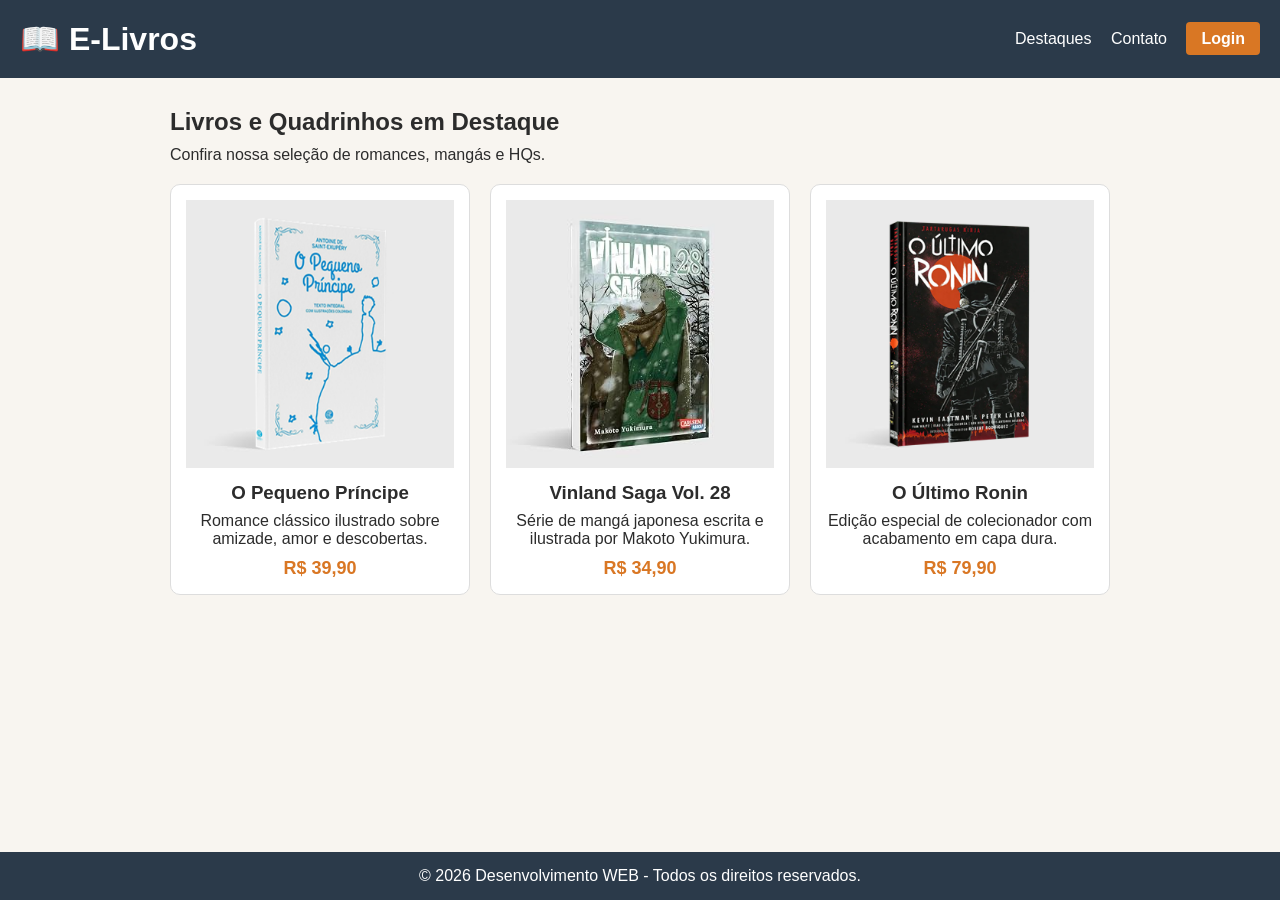
<file: index.html>
<!DOCTYPE html>
<html lang="pt-br">
<head>
    <meta charset="UTF-8">
    <meta name="viewport" content="width=device-width, initial-scale=1.0">
    <title>📖 E-Livros</title>
    <link rel="stylesheet" href="style.css">
</head>
<body>

    <header>
        <h1>📖 E-Livros</h1>
        <nav>
            <a href="#destaques">Destaques</a>
            <a href="#contato">Contato</a>
            <a href="cadastro.html" class="botao-login">Login</a>
        </nav>
    </header>

    <main>
        <section id="destaques">
            <h2>Livros e Quadrinhos em Destaque</h2>
            <p>Confira nossa seleção de romances, mangás e HQs.</p>

            <article class="vitrine">
                <div class="card">
                    <img src="img/image_1.png" alt="Capa do Livro O Pequeno Príncipe">
                    <h3>O Pequeno Príncipe</h3>
                    <p>Romance clássico ilustrado sobre amizade, amor e descobertas.</p>
                    <p class="preco">R$ 39,90</p>
                </div>

                <div class="card">
                    <img src="img/image_2.png" alt="Capa do Mangá Volume 1">
                    <h3>Vinland Saga Vol. 28</h3>
                    <p>Série de mangá japonesa escrita e ilustrada por Makoto Yukimura.</p>
                    <p class="preco">R$ 34,90</p>
                </div>

                <div class="card">
                    <img src="img/image_3.png" alt="Capa da HQ Clássica">
                    <h3>O Último Ronin </h3>
                    <p>Edição especial de colecionador com acabamento em capa dura.</p>
                    <p class="preco">R$ 79,90</p>
                </div>
            </article>
        </section>
    </main>

    <footer id="contato">
        <p>&copy; 2026 Desenvolvimento WEB - Todos os direitos reservados.</p>
    </footer>

</body>
</html>
</file>
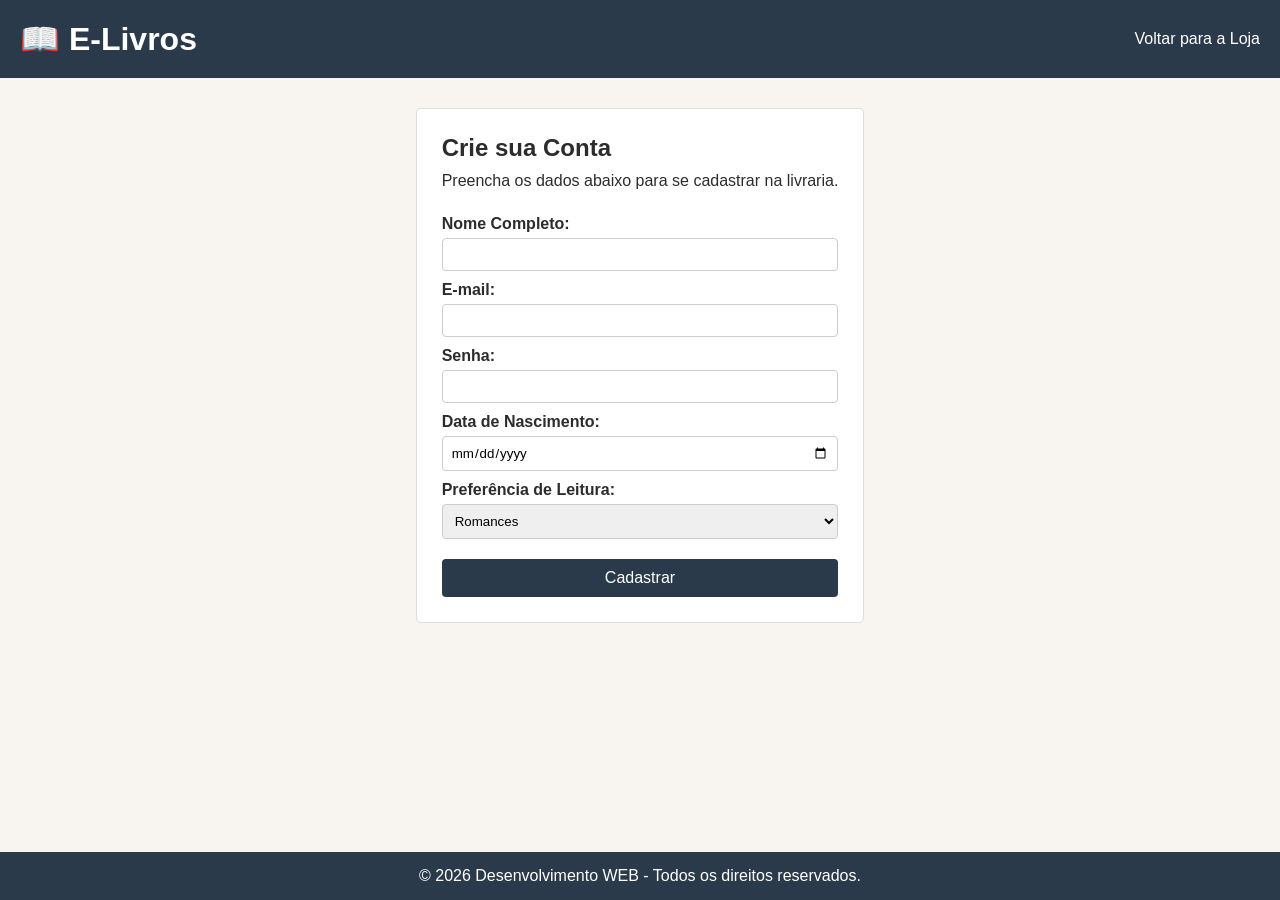
<file: cadastro.html>
<!DOCTYPE html>
<html lang="pt-br">
<head>
    <meta charset="UTF-8">
    <meta name="viewport" content="width=device-width, initial-scale=1.0">
    <title>Cadastro - E-Livros</title>
    <link rel="stylesheet" href="style.css">
</head>
<body>

    <header>
        <h1>📖 E-Livros</h1>
        <nav>
            <a href="index.html">Voltar para a Loja</a>
        </nav>
    </header>

    <main>
        <section class="formulario-container">
            <h2>Crie sua Conta</h2>
            <p>Preencha os dados abaixo para se cadastrar na livraria.</p>

            <form action="index.html">
                <label for="nome">Nome Completo:</label>
                <input type="text" id="nome" name="nome" required>

                <label for="email">E-mail:</label>
                <input type="email" id="email" name="email" required>

                <label for="senha">Senha:</label>
                <input type="password" id="senha" name="senha" required>

                <label for="nascimento">Data de Nascimento:</label>
                <input type="date" id="nascimento" name="nascimento" required>

                <label for="preferencia">Preferência de Leitura:</label>
                <select id="preferencia" name="preferencia">
                    <option value="romances">Romances</option>
                    <option value="mangas">Mangás</option>
                    <option value="hqs">HQs e Quadrinhos</option>
                    <option value="ficcao">Ficção e Fantasia</option>
                </select>

                <button type="submit">Cadastrar</button>
            </form>
        </section>
    </main>

    <footer>
        <p>&copy; 2026 Desenvolvimento WEB - Todos os direitos reservados.</p>
    </footer>

</body>
</html>
</file>
<file: style.css>
* {
    margin: 0;
    padding: 0;
    box-sizing: border-box;
    font-family: Arial, sans-serif;
}

@keyframes aparecer {
    from {
        opacity: 0;
        transform: translateY(10px);
    }
    to {
        opacity: 1;
        transform: translateY(0);
    }
}

body {
    display: flex;
    flex-direction: column;
    min-height: 100vh;
    background-color: #f8f5f0;
    color: #2c2c2c;
}

header {
    background-color: #2b3a4a;
    color: #ffffff;
    padding: 20px;
    display: flex;
    justify-content: space-between;
    align-items: center;
}

nav a {
    color: #ffffff;
    text-decoration: none;
    margin-left: 15px;
}

.botao-login {
    background-color: #d97724;
    padding: 8px 15px;
    border-radius: 4px;
    font-weight: bold;
}

main {
    padding: 30px;
    max-width: 1000px;
    margin: 0 auto;
    flex: 1;
    animation: aparecer 0.6s ease;
}

h2 {
    margin-bottom: 10px;
}

.vitrine {
    display: flex;
    gap: 20px;
    margin-top: 20px;
}

.card {
    background-color: #ffffff;
    border: 1px solid #dddddd;
    border-radius: 10px;
    padding: 15px;
    width: 300px;
    text-align: center;
    transition: transform 0.2s;
}

.card:hover {
    transform: translateY(-5px);
}

.card img {
    width: 100%;
    height: auto;
    margin-bottom: 10px;
}

.card h3 {
    margin-bottom: 8px;
}

.preco {
    font-weight: bold;
    color: #d97724;
    margin-top: 10px;
    font-size: 18px;
}

.formulario-container {
    background-color: #ffffff;
    padding: 25px;
    border-radius: 5px;
    border: 1px solid #dddddd;
    max-width: 450px;
    margin: 0 auto;
}

form {
    display: flex;
    flex-direction: column;
    margin-top: 15px;
}

label {
    margin-top: 10px;
    margin-bottom: 5px;
    font-weight: bold;
}

input, select {
    padding: 8px;
    border: 1px solid #cccccc;
    border-radius: 4px;
}

button {
    margin-top: 20px;
    padding: 10px;
    background-color: #2b3a4a;
    color: #ffffff;
    border: none;
    border-radius: 4px;
    font-size: 16px;
    cursor: pointer;
}

footer {
    background-color: #2b3a4a;
    color: #ffffff;
    text-align: center;
    padding: 15px;
    margin-top: 40px;
}

@media (max-width: 700px) {
    header {
        flex-direction: column;
        gap: 12px;
        text-align: center;
    }

    nav a {
        margin: 0 8px;
    }

    main {
        padding: 15px;
    }

    .vitrine {
        flex-direction: column;
        align-items: center;
    }

    .card {
        width: 100%;
        max-width: 320px;
    }
}
</file>
